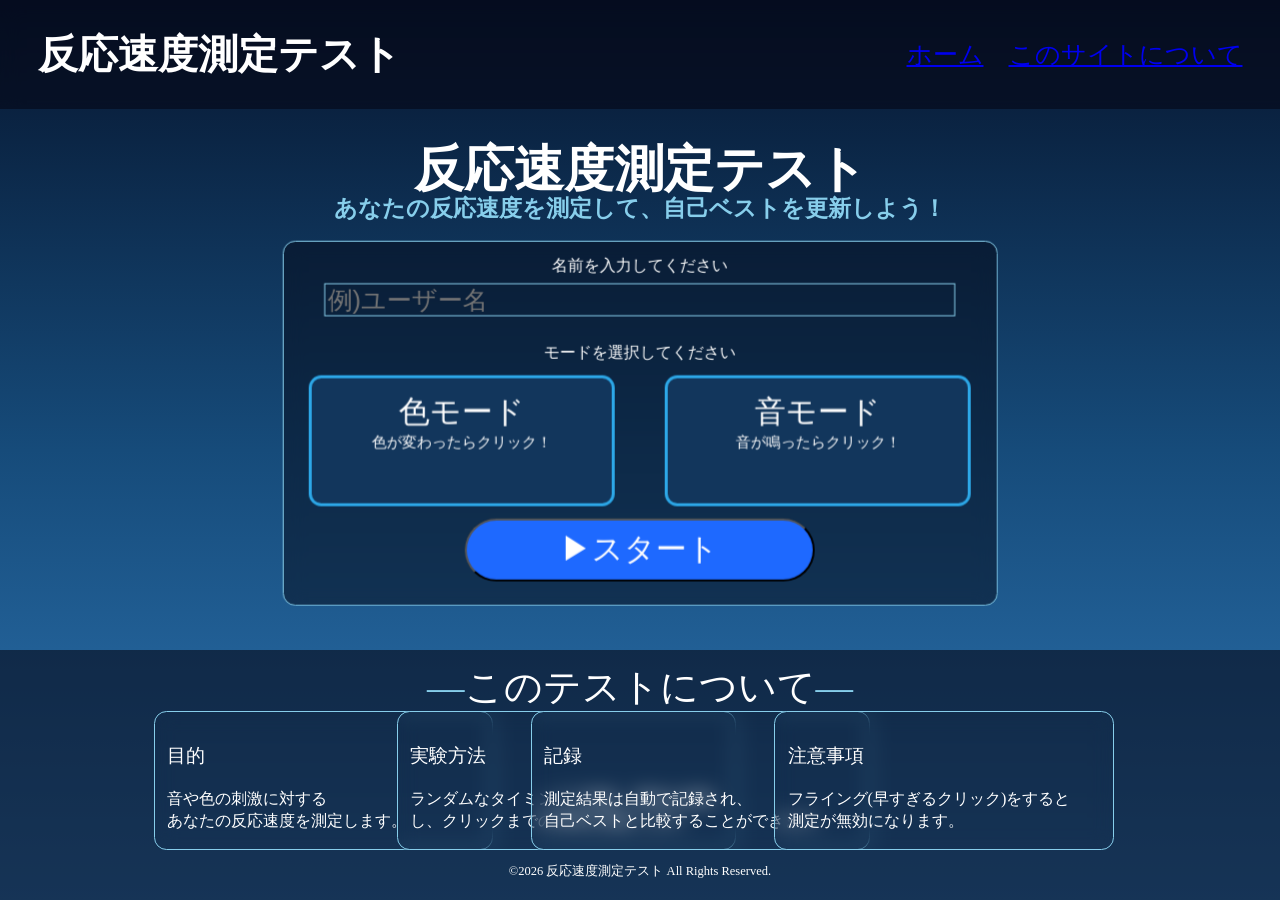
<file: index.html>
<!DOCTYPE html>
<html lang="ja">
<head>
  <meta charset="UTF-8">
  <meta name="description"content="反応速度テスト">
  <meta name="robots"content="index,follow">
  <meta name="viewport"content="width=device-width,initial-scale=1">
  <link rel="icon"href="Kファビコン、サイトアイコン.png">
  <link rel="stylesheet"href="style.css">
  <title>反応速度測定テスト|視覚・聴覚</title>
</head>


<body>
<header class="header">
  <h1>反応速度測定テスト</h1>
  <nav>
    <a href="index.html">ホーム</a>
    <a href="#about"id="about-button">このサイトについて</a>
  </nav>
</header>
<h1 class="title">反応速度測定テスト</h1>
<h2 class="subtitle">あなたの反応速度を測定して、自己ベストを更新しよう！</h2>
<footer class="footer">
  <p class="aaa"><span class="skyblue">―</span>このテストについて<span class="skyblue">―</span></p>
  <p class="footer-text">©2026 反応速度測定テスト All Rights Reserved.</p>
  <div class="goal">
    <p class="goal-text">目的</p>
    <p>音や色の刺激に対する<br>あなたの反応速度を測定します。</p>
  </div>
  <div class="method">
    <p class="method-text">実験方法</p>
    <p>ランダムなタイミングで視覚・聴覚を刺激し、クリックまでの時間を測定します。</p>
  </div>
  <div class="record">
    <p class="record-text">記録</p>
    <p>測定結果は自動で記録され、<br>自己ベストと比較することができます。</p>
  </div>
  <div class="warning">
    <p class="warning-text">注意事項</p>
    <p>フライング(早すぎるクリック)をすると<br>測定が無効になります。</p>
  </div>
</footer>
<div class="main-box">
  <p class="name">名前を入力してください</p>
  <input type="text"id="username"name="username"placeholder="例)ユーザー名"class="name-text">
  <p class="mode">モードを選択してください</p>
  <div class="mode-select">
    <label class="mode-box">
      <input type="radio"name="mode"value="audio">
      <span class="move-mode">音モード</span><br>
      <span class="move-mode-text">音が鳴ったらクリック！</span>
    </label>
  </div>
  <div class="mode-select2">
    <label class="mode-box">
      <input type="radio"name="mode"value="visual">
      <span class="color-mode">色モード</span><br>
      <span class="color-mode-text">色が変わったらクリック！</span>
    </label>
  </div>
  <button class="start">▶スタート</button>
</div>
<div id="mode-message">モードを選択してください</div>
<script src="script.js"></script>
</body>

</html>
</file>
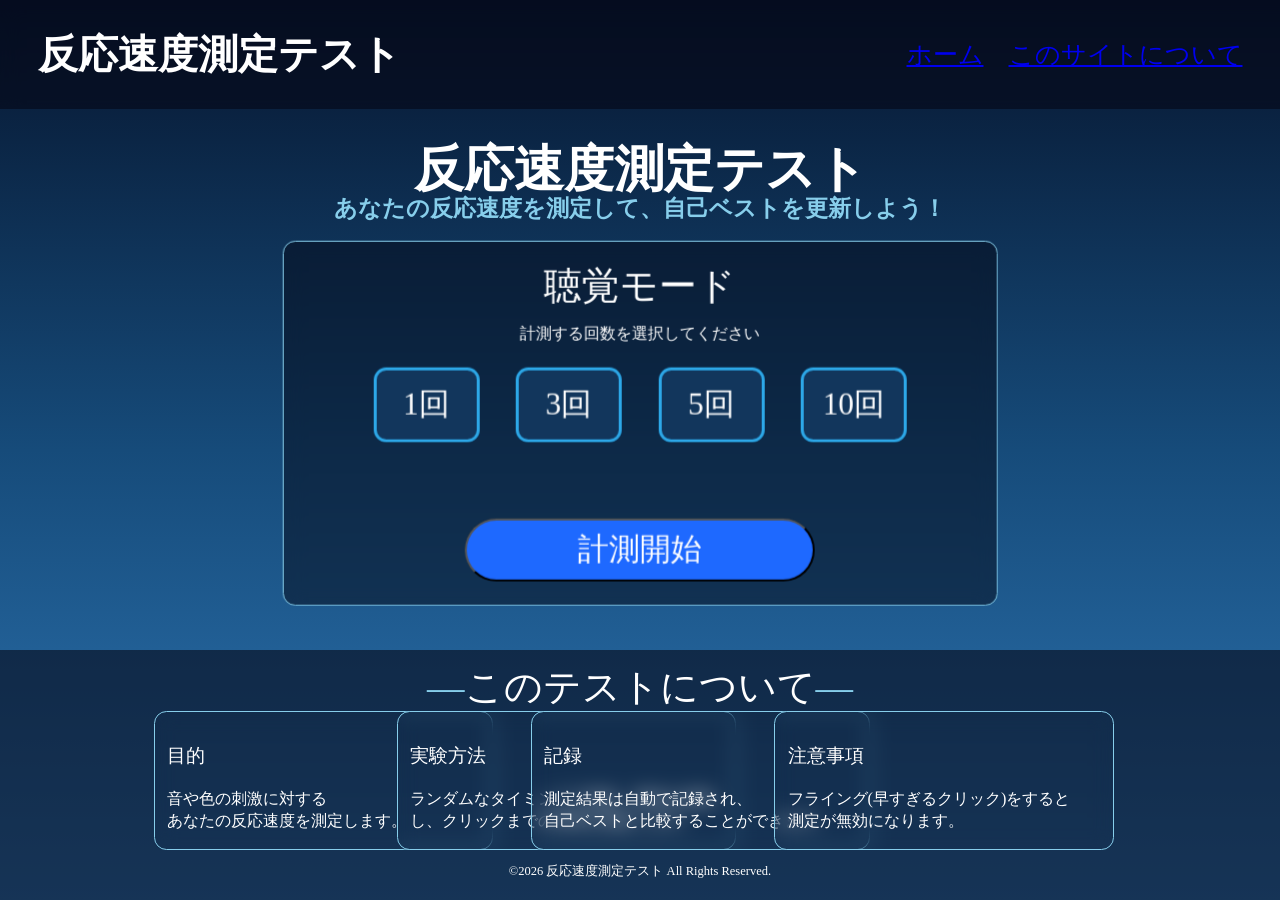
<file: audio.html>
<!DOCTYPE html>
<html lang="ja">
<head>
  <meta charset="UTF-8">
  <meta name="viewport"content="width=device-width,initial-scale=1">
  <link rel="icon"href="Kファビコン、サイトアイコン.png">
  <link rel="stylesheet"href="audio.css">
  <title>反応速度測定|聴覚反応測定</title>
</head>

<body>
<header class="header">
  <h1>反応速度測定テスト</h1>
  <nav>
    <a href="index.html">ホーム</a>
    <a href="#about"id="about-button">このサイトについて</a>
  </nav>
</header>
<h1 class="title">反応速度測定テスト</h1>
<h2 class="subtitle">あなたの反応速度を測定して、自己ベストを更新しよう！</h2>
<footer class="footer">
  <p class="aaa"><span class="skyblue">―</span>このテストについて<span class="skyblue">―</span></p>
  <p class="footer-text">©2026 反応速度測定テスト All Rights Reserved.</p>
  <div class="goal">
    <p class="goal-text">目的</p>
    <p>音や色の刺激に対する<br>あなたの反応速度を測定します。</p>
  </div>
  <div class="method">
    <p class="method-text">実験方法</p>
    <p>ランダムなタイミングで視覚・聴覚を刺激し、クリックまでの時間を測定します。</p>
  </div>
  <div class="record">
    <p class="record-text">記録</p>
    <p>測定結果は自動で記録され、<br>自己ベストと比較することができます。</p>
  </div>
  <div class="warning">
    <p class="warning-text">注意事項</p>
    <p>フライング(早すぎるクリック)をすると<br>測定が無効になります。</p>
  </div>
</footer>
<div class="main-box">
  <div class="count-options"id="count-options">
    <p class="audio-text">聴覚モード</p>
    <p class="count-text">計測する回数を選択してください</p>
    <div class="count-1">
      <label class="count-box">
        <input type="radio"name="count"value="1">
        <span>1回</span>
      </label>
    </div>
    <div class="count-3">
      <label class="count-box">
        <input type="radio"name="count"value="3">
        <span>3回</span>
      </label>
    </div>
    <div class="count-5">
      <label class="count-box">
        <input type="radio"name="count"value="5">
        <span>5回</span>
      </label>
    </div>
    <div class="count-10">
      <label class="count-box">
        <input type="radio"name="count"value="10">
        <span>10回</span>
      </label>
    </div>
    <button class="start">計測開始</button>
  </div>
</div>
<div id="count-message">回数を選択してください</div>
<p id="circular-text">音が鳴ったらクリック！</p>
<div id="result1">1回目:&nbsp;???ms</div>
<div id="result2">2回目:&nbsp;???ms</div>
<div id="result3">3回目:&nbsp;???ms</div>
<div id="result4">4回目:&nbsp;???ms</div>
<div id="result5">5回目:&nbsp;???ms</div>
<div id="result6">6回目:&nbsp;???ms</div>
<div id="result7">7回目:&nbsp;???ms</div>
<div id="result8">8回目:&nbsp;???ms</div>
<div id="result9">9回目:&nbsp;???ms</div>
<div id="result10">10回目:&nbsp;???ms</div>
<button id="circular"></button>
<div id="average-result">平均:&nbsp;???ms</div>
<button id="retry-button">もう一度測定</button>
<button id="result-button">結果へ</button>
<script src="audio.js"></script>
</body>

</html>
</file>
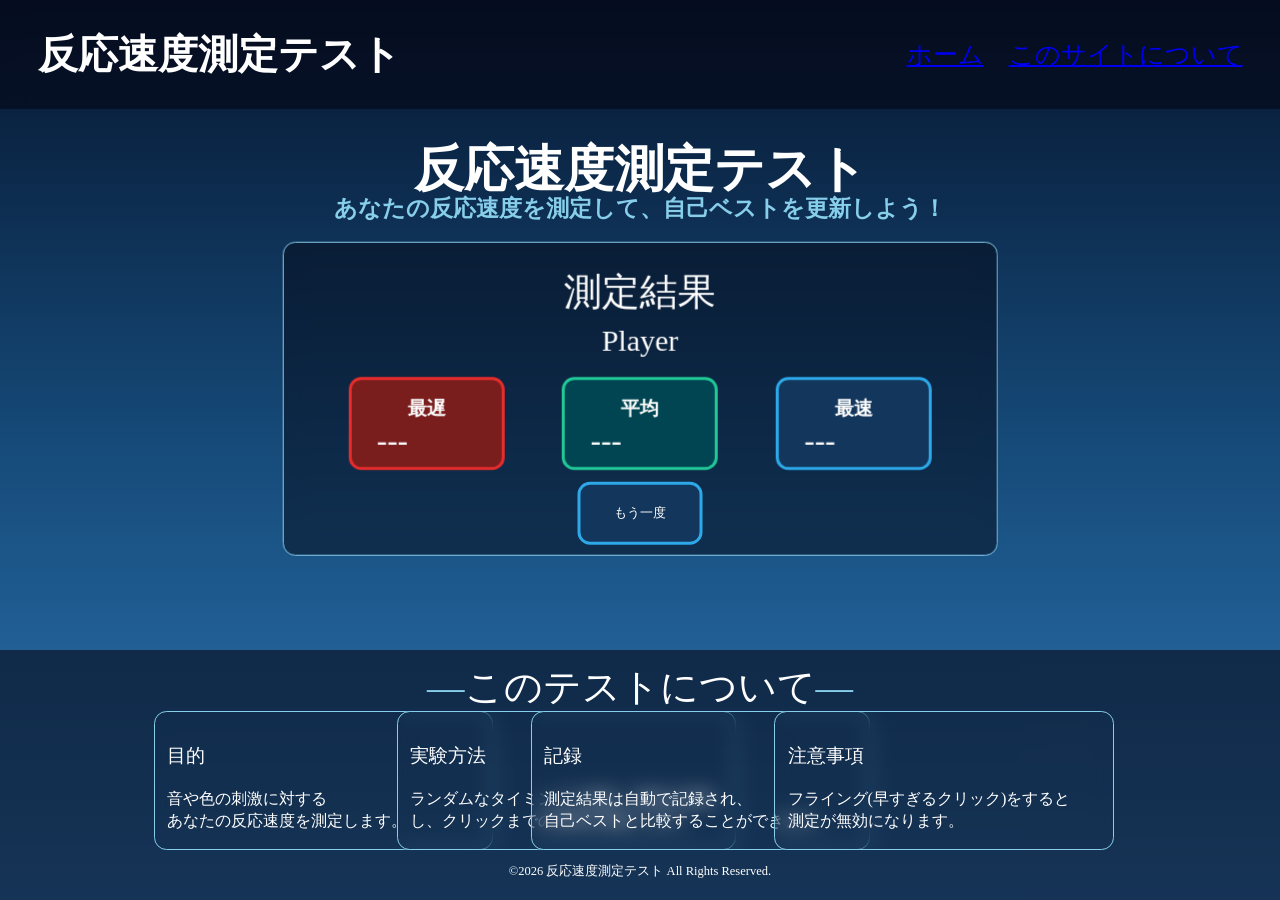
<file: result.html>
<!DOCTYPE html>
<html lang="ja">
<head>
  <meta charset="UTF-8">
  <meta name="viewport"content="width=device-width,initial-scale=1">
  <link rel="icon"href="Kファビコン、サイトアイコン.png">
  <link rel="stylesheet"href="result.css">
  <title>反応速度測定|結果画面</title>
</head>

<body>
<header class="header">
  <h1>反応速度測定テスト</h1>
  <nav>
    <a href="index.html">ホーム</a>
    <a href="#about"id="about-button">このサイトについて</a>
  </nav>
</header>
<h1 class="title">反応速度測定テスト</h1>
<h2 class="subtitle">あなたの反応速度を測定して、自己ベストを更新しよう！</h2>
<footer class="footer">
  <p class="aaa"><span class="skyblue">―</span>このテストについて<span class="skyblue">―</span></p>
  <p class="footer-text">©2026 反応速度測定テスト All Rights Reserved.</p>
  <div class="goal">
    <p class="goal-text">目的</p>
    <p>音や色の刺激に対する<br>あなたの反応速度を測定します。</p>
  </div>
  <div class="method">
    <p class="method-text">実験方法</p>
    <p>ランダムなタイミングで視覚・聴覚を刺激し、クリックまでの時間を測定します。</p>
  </div>
  <div class="record">
    <p class="record-text">記録</p>
    <p>測定結果は自動で記録され、<br>自己ベストと比較することができます。</p>
  </div>
  <div class="warning">
    <p class="warning-text">注意事項</p>
    <p>フライング(早すぎるクリック)をすると<br>測定が無効になります。</p>
  </div>
</footer>
<div class="main-box">
  <p id="result-result">測定結果</p>
  <p id="result-username"></p>
  <div id="slowest-box">
    <h2>最遅</h2>
    <p id="slowest-result">---</p>
  </div>
  <div id="average-box">
    <h2>平均</h2>
    <p id="average-result">---</p>
  </div>
  <div id="fastest-box">
    <h2>最速</h2>
    <p id="fastest-result">---</p>
  </div>
</div>
<button id="restart-button">もう一度</button>
<script src="result.js"></script>
</file>
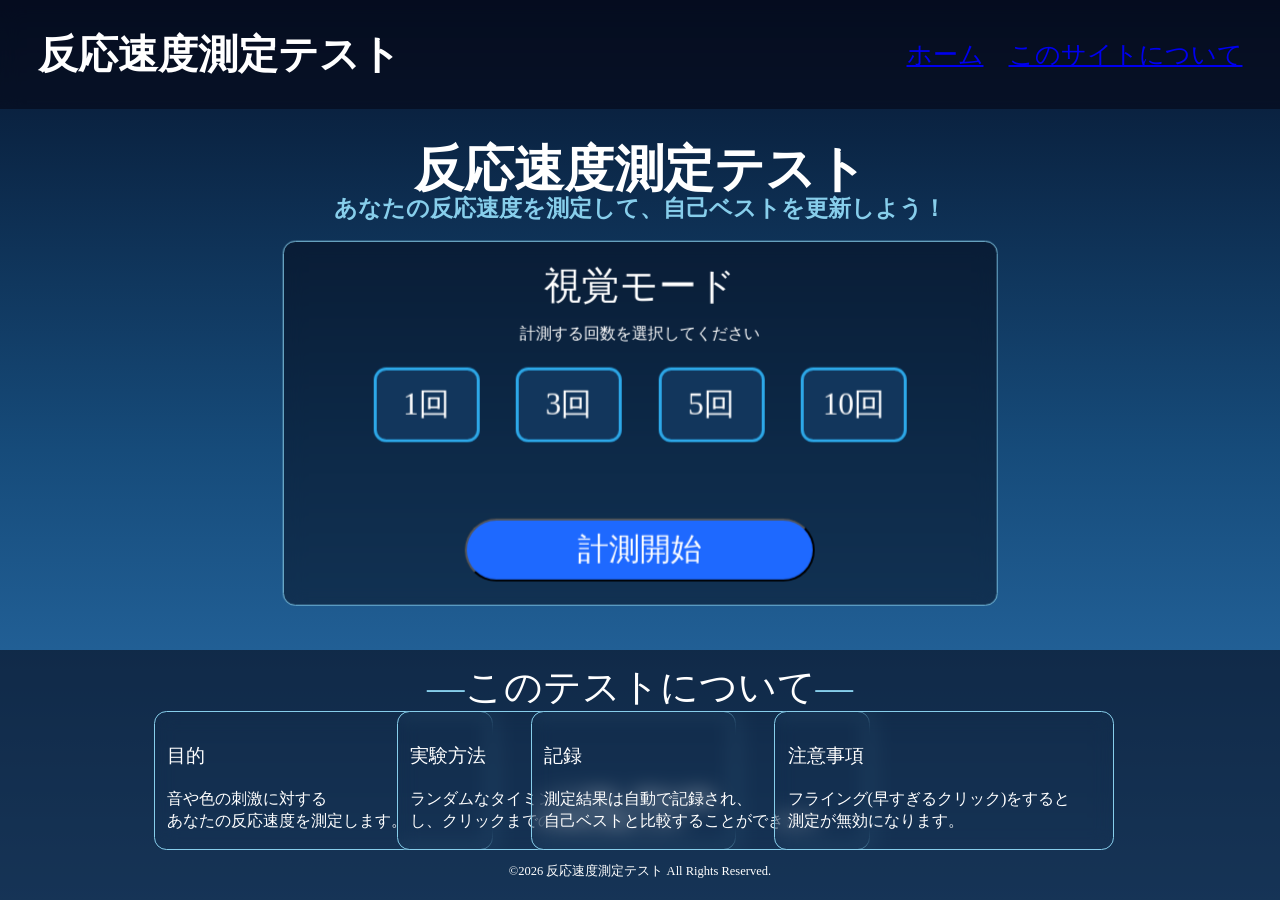
<file: visual.html>
<!DOCTYPE html>
<html lang="ja">
<head>
  <meta charset="UTF-8">
  <meta name="viewport"content="width=device-width,initial-scale=1">
  <link rel="icon"href="Kファビコン、サイトアイコン.png">
  <link rel="stylesheet"href="visual.css">
  <title>反応速度測定|視覚反応測定</title>
</head>

<body>
<header class="header">
  <h1>反応速度測定テスト</h1>
  <nav>
    <a href="index.html">ホーム</a>
    <a href="#about"id="about-button">このサイトについて</a>
  </nav>
</header>
<h1 class="title">反応速度測定テスト</h1>
<h2 class="subtitle">あなたの反応速度を測定して、自己ベストを更新しよう！</h2>
<footer class="footer">
  <p class="aaa"><span class="skyblue">―</span>このテストについて<span class="skyblue">―</span></p>
  <p class="footer-text">©2026 反応速度測定テスト All Rights Reserved.</p>
  <div class="goal">
    <p class="goal-text">目的</p>
    <p>音や色の刺激に対する<br>あなたの反応速度を測定します。</p>
  </div>
  <div class="method">
    <p class="method-text">実験方法</p>
    <p>ランダムなタイミングで視覚・聴覚を刺激し、クリックまでの時間を測定します。</p>
  </div>
  <div class="record">
    <p class="record-text">記録</p>
    <p>測定結果は自動で記録され、<br>自己ベストと比較することができます。</p>
  </div>
  <div class="warning">
    <p class="warning-text">注意事項</p>
    <p>フライング(早すぎるクリック)をすると<br>測定が無効になります。</p>
  </div>
</footer>
<div class="main-box">
  <div class="count-options"id="count-options">
    <p class="visual-text">視覚モード</p>
    <p class="count">計測する回数を選択してください</p>
    <div class="count-1">
      <label class="count-box">
        <input type="radio"name="count"value="1">
        <span>1回</span>
      </label>
    </div>
    <div class="count-3">
      <label class="count-box">
        <input type="radio"name="count"value="3">
        <span>3回</span>
      </label>
    </div>
    <div class="count-5">
      <label class="count-box">
        <input type="radio"name="count"value="5">
        <span>5回</span>
      </label>
    </div>
    <div class="count-10">
      <label class="count-box">
        <input type="radio"name="count"value="10">
        <span>10回</span>
      </label>
    </div>  
    <button class="start">計測開始</button>
  </div>
</div>
<div id="count-message">回数を選択してください</div>
<p id="circular-text">色が変わったらクリック！</p>
<div id="result1">1回目:&nbsp;???ms</div>
<div id="result2">2回目:&nbsp;???ms</div>
<div id="result3">3回目:&nbsp;???ms</div>
<div id="result4">4回目:&nbsp;???ms</div>
<div id="result5">5回目:&nbsp;???ms</div>
<div id="result6">6回目:&nbsp;???ms</div>
<div id="result7">7回目:&nbsp;???ms</div>
<div id="result8">8回目:&nbsp;???ms</div>
<div id="result9">9回目:&nbsp;???ms</div>
<div id="result10">10回目:&nbsp;???ms</div>
<button id="circular"></button>
<div id="average-result">平均:&nbsp;???ms</div>
<button id="retry-button">もう一度測定</button>
<button id="result-button">結果へ</button>
<script src="visual.js"></script>
</body>

</html>
</file>
<file: style.css>
body{
  margin:0;
  height:100vh;
  background:linear-gradient(to bottom,#06152e,#164b7a,#2f78b7);
  color:white;
  overflow:hidden;
  user-select:none;
}

.title{
  position:absolute;
  top:15%;
  left:50%;
  transform:translate(-50%,-50%);
  font-size:50px;
}

.subtitle{
  position:absolute;
  top:21%;
  left:50%;
  transform:translate(-50%,-50%);
  font-size:22.5px;
  color:skyblue;
}

.header{
  padding-left:37.5px;
}

header{
  display:flex;
  justify-content:space-between;
  align-items:center;
  background:rgba(5,8,22,0.6);
  backdrop-filter:blur(10px);
  width:100%;
  font-size:20px;
}

nav{
  padding-right:75px;
  font-size:25px;
  display:flex;
  gap:25px;
}

footer{
  position:absolute;
  bottom:0;
  display:flex;
  flex-direction:column;
  background:rgba(5,8,22,0.6);
  backdrop-filter;blur(10px);
  width:100%;
  height:250px;
}

.footer{
  font-size:12.5px;
}

.footer-text{
  position:absolute;
  bottom:0;
  left:50%;
  transform:translate(-50%,-50%);
}

.goal{
  position:absolute;
  bottom:20%;
  left:12%;
  width:312.5px;
  height:112.5px;
  padding:12.5px;
  border:1.25px solid skyblue;
  border-radius:12.5px;
  backdrop-filter:blur(10px);
  font-size:16.25px;
}

.goal-text{
  font-size:18.75px;
}

.method{
  position:absolute;
  bottom:20%;
  left:31%;
  width:312.5px;
  height:112.5px;
  padding:12.5px;
  border:1.25px solid skyblue;
  border-radius:12.5px;
  backdrop-filter:blur(10px);
  font-size:16.25px;
}

.method-text{
  font-size:18.75px;
}

.record{
  position:absolute;
  bottom:20%;
  right:32%;
  width:312.5px;
  height:112.5px;
  padding:12.5px;
  border:1.25px solid skyblue;
  border-radius:12.5px;
  backdrop-filter:blur(10px);
  font-size:16.25px;
}

.record-text{
  font-size:18.75px;
}

.warning{
  position:absolute;
  bottom:20%;
  right:13%;
  width:312.5px;
  height:112.5px;
  padding:12.5px;
  border:1.25px solid skyblue;
  border-radius:12.5px;
  backdrop-filter:blur(10px);
  font-size:16.25px;
}

.warning-text{
  font-size:18.75px;
}

.main-box{
  position:absolute;
  top:47%;
  left:50%;
  transform:translate(-50%,-50%);
  width:687.5px;
  height:337.5px;
  padding:12.5px;
  border:1.25px solid skyblue;
  border-radius:12.5px;
  background:rgba(5,8,22,0.5);
  backdrop-filter:blur(10px);
}

.aaa{
  position:absolute;
  top:0;
  left:50%;
  transform:translate(-50%,-50%);
  font-size:37.5px;
}

.skyblue{
  color:skyblue;
}

.name{
  position:absolute;
  top:2%;
  left:50%;
  font-size:16.25px;
  transform:translate(-50%,-50%);
}

.name-text{
  position:absolute;
  top:16%;
  left:50%;
  transform:translate(-50%,-50%);
  font-size:25px;
  width:625px;
  background:rgba(5,8,1,0);
  color:white;
  border:1px solid skyblue;
}

.mode{
  position:absolute;
  top:26%;
  left:50%;
  transform:translate(-50%,-50%);
  font-size:16.25px;
}

.mode-select{
  position:absolute;
  top:55%;
  left:75%;
  transform:translate(-50%,-50%);
  width:275px;
  height:100px;
  padding:12.5px;
  border:3.75px solid #2da8e8;
  border-radius:12.5px;
  background:#12365c;
  backdrop-filter:blur(10px);
  text-align:center;
}

.mode-select2{
  position:absolute;
  top:55%;
  left:25%;
  transform:translate(-50%,-50%);
  width:275px;
  height:100px;
  padding:12.5px;
  border:3.75px solid #2da8e8;
  border-radius:12.5px;
  background:#12365c;
  backdrop-filter:blur(10px);
  text-align:center;
}

.mode-select input{
  display:none;
}

.mode-select2 input{
  display:none;
}

.color-mode{
  font-size:31.25px;
}

.color-mode-text{
  font-size:15px;
}

.move-mode{
  font-size:31.25px;
}

.move-mode-text{
  font-size:15px;
}

.mode-select:has(input:checked){
  background:#004551;
  border-color:#20c997;
}

.mode-select2:has(input:checked){
  background:#004551;
  border-color:#20c997;
}

.start{
  position:absolute;
  top:85%;
  left:50%;
  transform:translate(-50%,-50%);
  background:#1e69ff;
  color:white;
  border:1.25px solid 1e72ff;
  border-radius:50px;
  backdrop-filter:blur(10px);
  width:350px;
  height:62.5px;
  font-size:31.25px;
}

#mode-message{
  position:absolute;
  top:50%;
  left:50%;
  transform:translate(-50%,-50%);
  color:white;
  font-size:75px;
  font-weight:bold;
  opacity:0;
  pointer-events:none;
}

#mode-message.show{
  animation:fadeOut 1.5s ease forwards;
}

@keyframes fadeOut{
  0%{
    opacity:1;
  }
  100%{
    opacity:0;
  }
}
</file>
<file: audio.css>
body{ margin:0; height:100vh; background:linear-gradient(to bottom,#06152e,#164b7a,#2f78b7); color:white; overflow:hidden; user-select:none; } .title{ position:absolute; top:15%; left:50%; transform:translate(-50%,-50%); font-size:50px; } .subtitle{ position:absolute; top:21%; left:50%; transform:translate(-50%,-50%); font-size:22.5px; color:skyblue; } .header{ padding-left:37.5px; } header{ display:flex; justify-content:space-between; align-items:center; background:rgba(5,8,22,0.6); backdrop-filter:blur(10px); width:100%; font-size:20px; } nav{ padding-right:75px; font-size:25px; display:flex; gap:25px; } footer{ position:absolute; bottom:0; display:flex; flex-direction:column; background:rgba(5,8,22,0.6); backdrop-filter;blur(10px); width:100%; height:250px; } .footer{ font-size:12.5px; } .footer-text{ position:absolute; bottom:0; left:50%; transform:translate(-50%,-50%); } .goal{ position:absolute; bottom:20%; left:12%; width:312.5px; height:112.5px; padding:12.5px; border:1.25px solid skyblue; border-radius:12.5px; backdrop-filter:blur(10px); font-size:16.25px; } .goal-text{ font-size:18.75px; } .method{ position:absolute; bottom:20%; left:31%; width:312.5px; height:112.5px; padding:12.5px; border:1.25px solid skyblue; border-radius:12.5px; backdrop-filter:blur(10px); font-size:16.25px; } .method-text{ font-size:18.75px; } .record{ position:absolute; bottom:20%; right:32%; width:312.5px; height:112.5px; padding:12.5px; border:1.25px solid skyblue; border-radius:12.5px; backdrop-filter:blur(10px); font-size:16.25px; } .record-text{ font-size:18.75px; } .warning{ position:absolute; bottom:20%; right:13%; width:312.5px; height:112.5px; padding:12.5px; border:1.25px solid skyblue; border-radius:12.5px; backdrop-filter:blur(10px); font-size:16.25px; } .warning-text{ font-size:18.75px; } .main-box{ position:absolute; top:47%; left:50%; transform:translate(-50%,-50%); width:687.5px; height:337.5px; padding:12.5px; border:1.25px solid skyblue; border-radius:12.5px; background:rgba(5,8,22,0.5); backdrop-filter:blur(10px); } .aaa{ position:absolute; top:0; left:50%; transform:translate(-50%,-50%); font-size:37.5px; } .skyblue{ color:skyblue; } .audio-text{ position:absolute; top:2%; left:50%; font-size:37.5px; transform:translate(-50%,-50%); } .count-options input{ display:none; } .count-1{ position:absolute; top:45%; left:20%; transform:translate(-50%,-50%); font-size:31.25px; width:75px; height:43.75px; padding:12.5px; border:3.75px solid #2da8e8; border-radius:12.5px; background:#12365c; backdrop-filter:blur(10px); text-align:center; } .count-3{ position:absolute; top:45%; left:40%; transform:translate(-50%,-50%); font-size:31.25px; width:75px; height:43.75px; padding:12.5px; border:3.75px solid #2da8e8; border-radius:12.5px; background:#12365c; backdrop-filter:blur(10px); text-align:center; } .count-5{ position:absolute; top:45%; left:60%; transform:translate(-50%,-50%); font-size:31.25px; width:75px; height:43.75px; padding:12.5px; border:3.75px solid #2da8e8; border-radius:12.5px; background:#12365c; backdrop-filter:blur(10px); text-align:center; } .count-10{ position:absolute; top:45%; left:80%; transform:translate(-50%,-50%); font-size:31.25px; width:75px; height:43.75px; padding:12.5px; border:3.75px solid #2da8e8; border-radius:12.5px; background:#12365c; backdrop-filter:blur(10px); text-align:center; } .count-text{ position:absolute; top:21%; left:50%; transform:translate(-50%,-50%); font-size:16.25px; color:white; } .count-1:has(input:checked){ background:#004551; border-color:#20c997; } .count-3:has(input:checked){ background:#004551; border-color:#20c997; } .count-5:has(input:checked){ background:#004551; border-color:#20c997; } .count-10:has(input:checked){ background:#004551; border-color:#20c997; } .start{ position:absolute; top:85%; left:50%; transform:translate(-50%,-50%); background:#1e69ff; color:white; border:1.25px solid 1e72ff; border-radius:50px; backdrop-filter:blur(10px); width:350px; height:62.5px; font-size:31.25px; } #count-message{ position:absolute; top:50%; left:50%; transform:translate(-50%,-50%); color:white; font-size:75px; font-weight:bold; opacity:0; pointer-events:none; } #count-message.show{ animation:fadeOut 1.5s ease forwards; } @keyframes fadeOut{ 0%{ opacity:1; } 100%{ opacity:0; } } #circular{ position:absolute; top:51%; left:50%; transform:translate(-50%,-50%); width:250px; height:250px; background:#12365c; border:3.75px solid #2da8e8; border-radius:50%; color:white; text-align:center; font-size:12.5px; } #circular-text{ position:absolute; top:29%; left:50%; transform:translate(-50%,-50%); font-size:37.5px; color:white; } #circular{ display:none; } #circular-text{ display:none; } #result1{ position:absolute; top:40%; left:37%; transform:translate(-50%,-50%); font-size:32.5px; color:white; display:none; } #result2{ position:absolute; top:44%; left:37%; transform:translate(-50%,-50%); font-size:32.5px; color:white; display:none; } #result3{ position:absolute; top:48%; left:37%; transform:translate(-50%,-50%); font-size:32.5px; color:white; display:none; } #result4{ position:absolute; top:52%; left:37%; transform:translate(-50%,-50%); font-size:32.5px; color:white; display:none; } #result5{ position:absolute; top:56%; left:37%; transform:translate(-50%,-50%); font-size:32.5px; color:white; display:none; } #result6{ position:absolute; top:40%; left:63%; transform:translate(-50%,-50%); font-size:32.5px; color:white; display:none; } #result7{ position:absolute; top:44%; left:63%; transform:translate(-50%,-50%); font-size:32.5px; color:white; display:none; } #result8{ position:absolute; top:48%; left:63%; transform:translate(-50%,-50%); font-size:32.5px; color:white; display:none; } #result9{ position:absolute; top:52%; left:63%; transform:translate(-50%,-50%); font-size:32.5px; color:white; display:none; } #result10{ position:absolute; top:56%; left:62.5%; transform:translate(-50%,-50%); font-size:32.5px; color:white; display:none; } #average-result{ position:absolute; top:51%; left:50%; transform:translate(-50%,-50%); font-size:25px; display:none; } #retry-button { position:absolute; top:62.5%; left:38%; transform:translate(-50%,-50%); font-size:17.5px; color:white; background:#12365c; border:3.75px solid #2da8e8; border-radius:12.5px; display: none; wigth:87.5px; height:62.5px; } #result-button { position:absolute; top:62.5%; left:62%; transform:translate(-50%,-50%); font-size:17.5px; color:white; background:#12365c; border:3.75px solid #2da8e8; border-radius:12.5px; display: none; wigth:87.5px; height:62.5px; } #average-result.insufficient { font-size: 16.25px; }
</file>
<file: result.css>
body{ margin:0; height:100vh; background:linear-gradient(to bottom,#06152e,#164b7a,#2f78b7); color:white; overflow-y:hidden; overflow-x:hidden; user-select:none; } .title{ position:absolute; top:15%; left:50%; transform:translate(-50%,-50%); font-size:50px; } .subtitle{ position:absolute; top:21%; left:50%; transform:translate(-50%,-50%); font-size:22.5px; color:skyblue; } .header{ padding-left:37.5px; } header{ display:flex; justify-content:space-between; align-items:center; background:rgba(5,8,22,0.6); backdrop-filter:blur(10px); width:100%; font-size:20px;} nav{ padding-right:75px; font-size:25px; display:flex; gap:25px; } footer{ position:fixed; bottom:0; display:flex; flex-direction:column; background:rgba(5,8,22,0.6); backdrop-filter;blur(10px); width:100%; height:250px; } .footer{ font-size:12.5px; } .footer-text{ position:absolute; bottom:0; left:50%; transform:translate(-50%,-50%); } .goal{ position:absolute; bottom:20%; left:12%; width:312.5px; height:112.5px; padding:12.5px; border:1.25px solid skyblue; border-radius:12.5px; backdrop-filter:blur(10px); font-size:16.25px; } .goal-text{ font-size:18.75px; } .method{ position:absolute; bottom:20%; left:31%; width:312.5px; height:112.5px; padding:12.5px; border:1.25px solid skyblue; border-radius:12.5px; backdrop-filter:blur(10px); font-size:16.25px; } .method-text{ font-size:18.75px; } .record{ position:absolute; bottom:20%; right:32%; width:312.5px; height:112.5px; padding:12.5px; border:1.25px solid skyblue; border-radius:12.5px; backdrop-filter:blur(10px); font-size:16.25px; } .record-text{ font-size:18.75px; } .warning{ position:absolute; bottom:20%; right:13%; width:312.5px; height:112.5px; padding:12.5px; border:1.25px solid skyblue; border-radius:12.5px; backdrop-filter:blur(10px); font-size:16.25px; } .warning-text{ font-size:18.75px; } .main-box{ position:absolute; top:44.3%; left:50%; transform:translate(-50%,-50%); width:687.5px; height:287.5px; padding:12.5px; border:1.25px solid skyblue; border-radius:12.5px; background:rgba(5,8,22,0.5); backdrop-filter:blur(10px); } .aaa{ position:absolute; top:0; left:50%; transform:translate(-50%,-50%); font-size:37.5px; } .skyblue{ color:skyblue; } #result-username{ position:absolute; top:22%; left:50%; transform:translate(-50%,-50%); font-size:30px; } #result-result{ position:absolute; top:5; left:50%; transform:translate(-50%,-50%); font-size:37.5px; } #slowest-box{ position:absolute; top:58%; left:20%; transform:translate(-50%,-50%); width:150px; height:87.5px; background:#7a1d1d; border:3.75px solid #e72c2c; border-radius:12.5px; text-align:center; font-size:12.5px; } #average-box{ position:absolute; top:58%; left:50%; transform:translate(-50%,-50%); width:150px; height:87.5px; background:#004551; border:3.75px solid #20c997; border-radius:12.5px; text-align:center; font-size:12.5px; } #fastest-box{ position:absolute; top:58%; left:80%; transform:translate(-50%,-50%); width:150px; height:87.5px; background:#12365c; border:3.75px solid #2da8e8; border-radius:12.5px; text-align:center; font-size:12.5px; } #slowest-result{ font-size:31.25px; position:absolute; top:14%; left:17%; transform:translate(-50%,-50%,); } #average-result{ font-size:31.25px; position:absolute; top:14%; left:17%; transform:translate(-50%,-50%,); } #fastest-result{ font-size:31.25px; position:absolute; top:14%; left:17%; transform:translate(-50%,-50%,); } #restart-button{ position:absolute; top:57%; left:50%; transform:translate(-50%,-50%); width:125px; height:62.5px; background:#12365c; border:3.75px solid #2da8e8; border-radius:12.5px; text-align:center; color:white; }
</file>
<file: visual.css>
body{ margin:0; height:100vh; background:linear-gradient(to bottom,#06152e,#164b7a,#2f78b7); color:white; overflow:hidden; user-select:none; } .title{ position:absolute; top:15%; left:50%; transform:translate(-50%,-50%); font-size:50px; } .subtitle{ position:absolute; top:21%; left:50%; transform:translate(-50%,-50%); font-size:22.5px; color:skyblue; } .header{ padding-left:37.5px; } header{ display:flex; justify-content:space-between; align-items:center; background:rgba(5,8,22,0.6); backdrop-filter:blur(10px); width:100%; font-size:20px;} nav{ padding-right:75px; font-size:25px; display:flex; gap:25px; } footer{ position:absolute; bottom:0; display:flex; flex-direction:column; background:rgba(5,8,22,0.6); backdrop-filter;blur(10px); width:100%; height:250px; } .footer{ font-size:12.5px; } .footer-text{ position:absolute; bottom:0; left:50%; transform:translate(-50%,-50%); } .goal{ position:absolute; bottom:20%; left:12%; width:312.5px; height:112.5px; padding:12.5px; border:1.25px solid skyblue; border-radius:12.5px; backdrop-filter:blur(10px); font-size:16.25px; } .goal-text{ font-size:18.75px; } .method{ position:absolute; bottom:20%; left:31%; width:312.5px; height:112.5px; padding:12.5px; border:1.25px solid skyblue; border-radius:12.5px; backdrop-filter:blur(10px); font-size:16.25px; } .method-text{ font-size:18.75px; } .record{ position:absolute; bottom:20%; right:32%; width:312.5px; height:112.5px; padding:12.5px; border:1.25px solid skyblue; border-radius:12.5px; backdrop-filter:blur(10px); font-size:16.25px; } .record-text{ font-size:18.75px; } .warning{ position:absolute; bottom:20%; right:13%; width:312.5px; height:112.5px; padding:12.5px; border:1.25px solid skyblue; border-radius:12.5px; backdrop-filter:blur(10px); font-size:16.25px; } .warning-text{ font-size:18.75px; } .main-box{ position:absolute; top:47%; left:50%; transform:translate(-50%,-50%); width:687.5px; height:337.5px; padding:12.5px; border:1.25px solid skyblue; border-radius:12.5px; background:rgba(5,8,22,0.5); backdrop-filter:blur(10px); } .aaa{ position:absolute; top:0; left:50%; transform:translate(-50%,-50%); font-size:37.5px; } .skyblue{ color:skyblue; } .visual-text{ position:absolute; top:2%; left:50%; font-size:37.5px; transform:translate(-50%,-50%); } .count-options input{ display:none; } .count-1{ position:absolute; top:45%; left:20%; transform:translate(-50%,-50%); font-size:31.25px; width:75px; height:43.75px; padding:12.5px; border:3.75px solid #2da8e8; border-radius:12.5px; background:#12365c; backdrop-filter:blur(10px); text-align:center; } .count-3{ position:absolute; top:45%; left:40%; transform:translate(-50%,-50%); font-size:31.25px; width:75px; height:43.75px; padding:12.5px; border:3.75px solid #2da8e8; border-radius:12.5px; background:#12365c; backdrop-filter:blur(10px); text-align:center; } .count-5{ position:absolute; top:45%; left:60%; transform:translate(-50%,-50%); font-size:31.25px; width:75px; height:43.75px; padding:12.5px; border:3.75px solid #2da8e8; border-radius:12.5px; background:#12365c; backdrop-filter:blur(10px); text-align:center; } .count-10{ position:absolute; top:45%; left:80%; transform:translate(-50%,-50%); font-size:31.25px; width:75px; height:43.75px; padding:12.5px; border:3.75px solid #2da8e8; border-radius:12.5px; background:#12365c; backdrop-filter:blur(10px); text-align:center; } .count{ position:absolute; top:21%; left:50%; transform:translate(-50%,-50%); font-size:16.25px; color:white; } .count-1:has(input:checked){ background:#004551; border-color:#20c997; } .count-3:has(input:checked){ background:#004551; border-color:#20c997; } .count-5:has(input:checked){ background:#004551; border-color:#20c997; } .count-10:has(input:checked){ background:#004551; border-color:#20c997; } .start{ position:absolute; top:85%; left:50%; transform:translate(-50%,-50%); background:#1e69ff; color:white; border:1px solid 1e72ff; border-radius:50px; backdrop-filter:blur(10px); width:350px; height:62.5px; font-size:31.25px; } #count-message{ position:absolute; top:50%; left:50%; transform:translate(-50%,-50%); color:white; font-size:75px; font-weight:bold; opacity:0; pointer-events:none; } #count-message.show{ animation:fadeOut 1.5s ease forwards; } @keyframes fadeOut{ 0%{ opacity:1; } 100%{ opacity:0; } } #circular{ position:absolute; top:51%; left:50%; transform:translate(-50%,-50%); width:250px; height:250px; background:#12365c; border:3.75px solid #2da8e8; border-radius:50%; color:white; text-align:center; font-size:12.5px; } #circular-text{ position:absolute; top:29%; left:50%; transform:translate(-50%,-50%); font-size:37.5px; color:white; } #circular{ display:none; } #circular-text{ display:none; } #result1{ position:absolute; top:40%; left:37%; transform:translate(-50%,-50%); font-size:32.5px; color:white; display:none; } #result2{ position:absolute; top:44%; left:37%; transform:translate(-50%,-50%); font-size:32.5px; color:white; display:none; } #result3{ position:absolute; top:48%; left:37%; transform:translate(-50%,-50%); font-size:32.5px; color:white; display:none; } #result4{ position:absolute; top:52%; left:37%; transform:translate(-50%,-50%); font-size:32.5px; color:white; display:none; } #result5{ position:absolute; top:56%; left:37%; transform:translate(-50%,-50%); font-size:32.5px; color:white; display:none; } #result6{ position:absolute; top:40%; left:63%; transform:translate(-50%,-50%); font-size:32.5px; color:white; display:none; } #result7{ position:absolute; top:44%; left:63%; transform:translate(-50%,-50%); font-size:32.5px; color:white; display:none; } #result8{ position:absolute; top:48%; left:63%; transform:translate(-50%,-50%); font-size:32.5px; color:white; display:none; } #result9{ position:absolute; top:52%; left:63%; transform:translate(-50%,-50%); font-size:32.5px; color:white; display:none; } #result10{ position:absolute; top:56%; left:62.5%; transform:translate(-50%,-50%); font-size:32.5px; color:white; display:none; } #average-result{ position:absolute; top:51%; left:50%; transform:translate(-50%,-50%); font-size:25px; display:none; } #retry-button { position:absolute; top:62.5%; left:38%; transform:translate(-50%,-50%); font-size:17.5px; color:white; background:#12365c; border:3.75px solid #2da8e8; border-radius:12.5px; display: none; wigth:87.5px; height:62.5px; } #result-button { position:absolute; top:62.5%; left:62%; transform:translate(-50%,-50%); font-size:17.5px; color:white; background:#12365c; border:3.75px solid #2da8e8; border-radius:12.5px; display: none; wigth:87.5px; height:62.5px; } #average-result.insufficient { font-size: 16.25px; }
</file>
